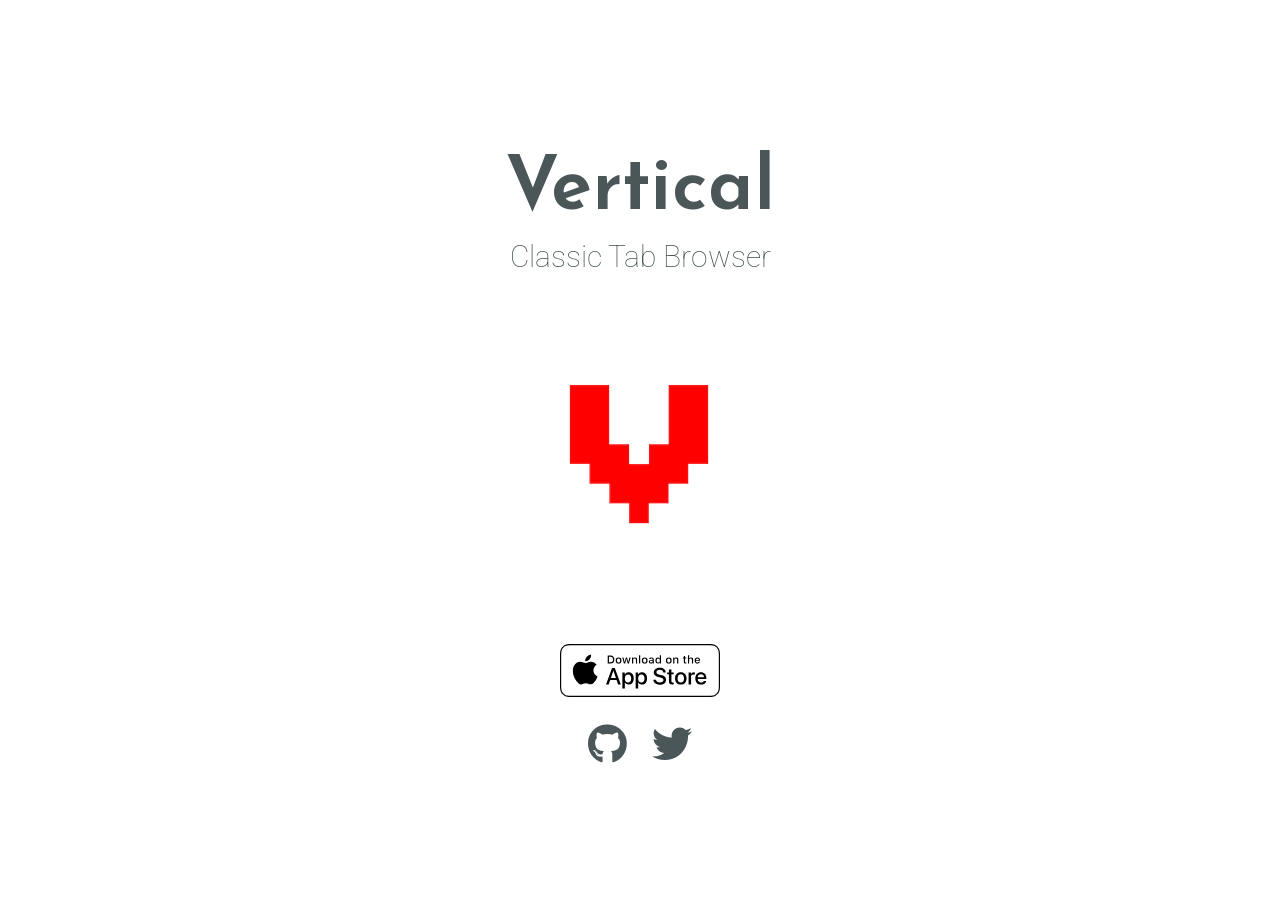
<file: index.html>
<!DOCTYPE html>
<html>
<head>
	<meta charset="utf-8">
	<meta http-equiv="X-UA-Compatible" content="IE=edge">
	<meta name="viewport" content="width=device-width, initial-scale=1.0">

	<title>Vertical</title>

	<link rel="icon" href="favicon.ico" type="image/png" />

	<link href="https://fonts.googleapis.com/css?family=Reem+Kufi|Roboto:300" rel="stylesheet">
	<link href="https://use.fontawesome.com/releases/v5.13.1/css/all.css" rel="stylesheet">
	<link rel="stylesheet" href="css/reset.css">
	<link rel="stylesheet" href="css/styles.css">
	<link rel="stylesheet" href="css/themes/white-grey.css">
</head>
<body>
	<main>
		<div class="intro">Vertical</div>
		<div class="tagline">Classic Tab Browser</div>
                <div class="screenshot">
                    <img src="./icon.png">
                </div>
                <div class="store">
                  <a href="https://apps.apple.com/us/app/vertical-classic-tab-browser/id6758299793">
                    <img src="./Download_on_the_App_Store_Badge_US-UK_RGB_wht_092917.svg">
                  </a>
                </div>
		<!-- Find your icons from here - https://fontawesome.com/icons?d=gallery&s=brands -->
		<div class="icons-social">
			<a target="_blank" href="https://github.com/tnantoka">
        <i class="fab fa-github" aria-hidden="true" title="Github"></i>
        <span class="sr-only">Github</span>
      </a>
      <a target="_blank" href="https://twitter.com/tnantoka">
        <i class="fab fa-twitter" aria-hidden="true" title="Twitter"></i>
        <span class="sr-only">Twitter</span>
      </a>
    </div>
	</main>
</body>
</html>
</file>
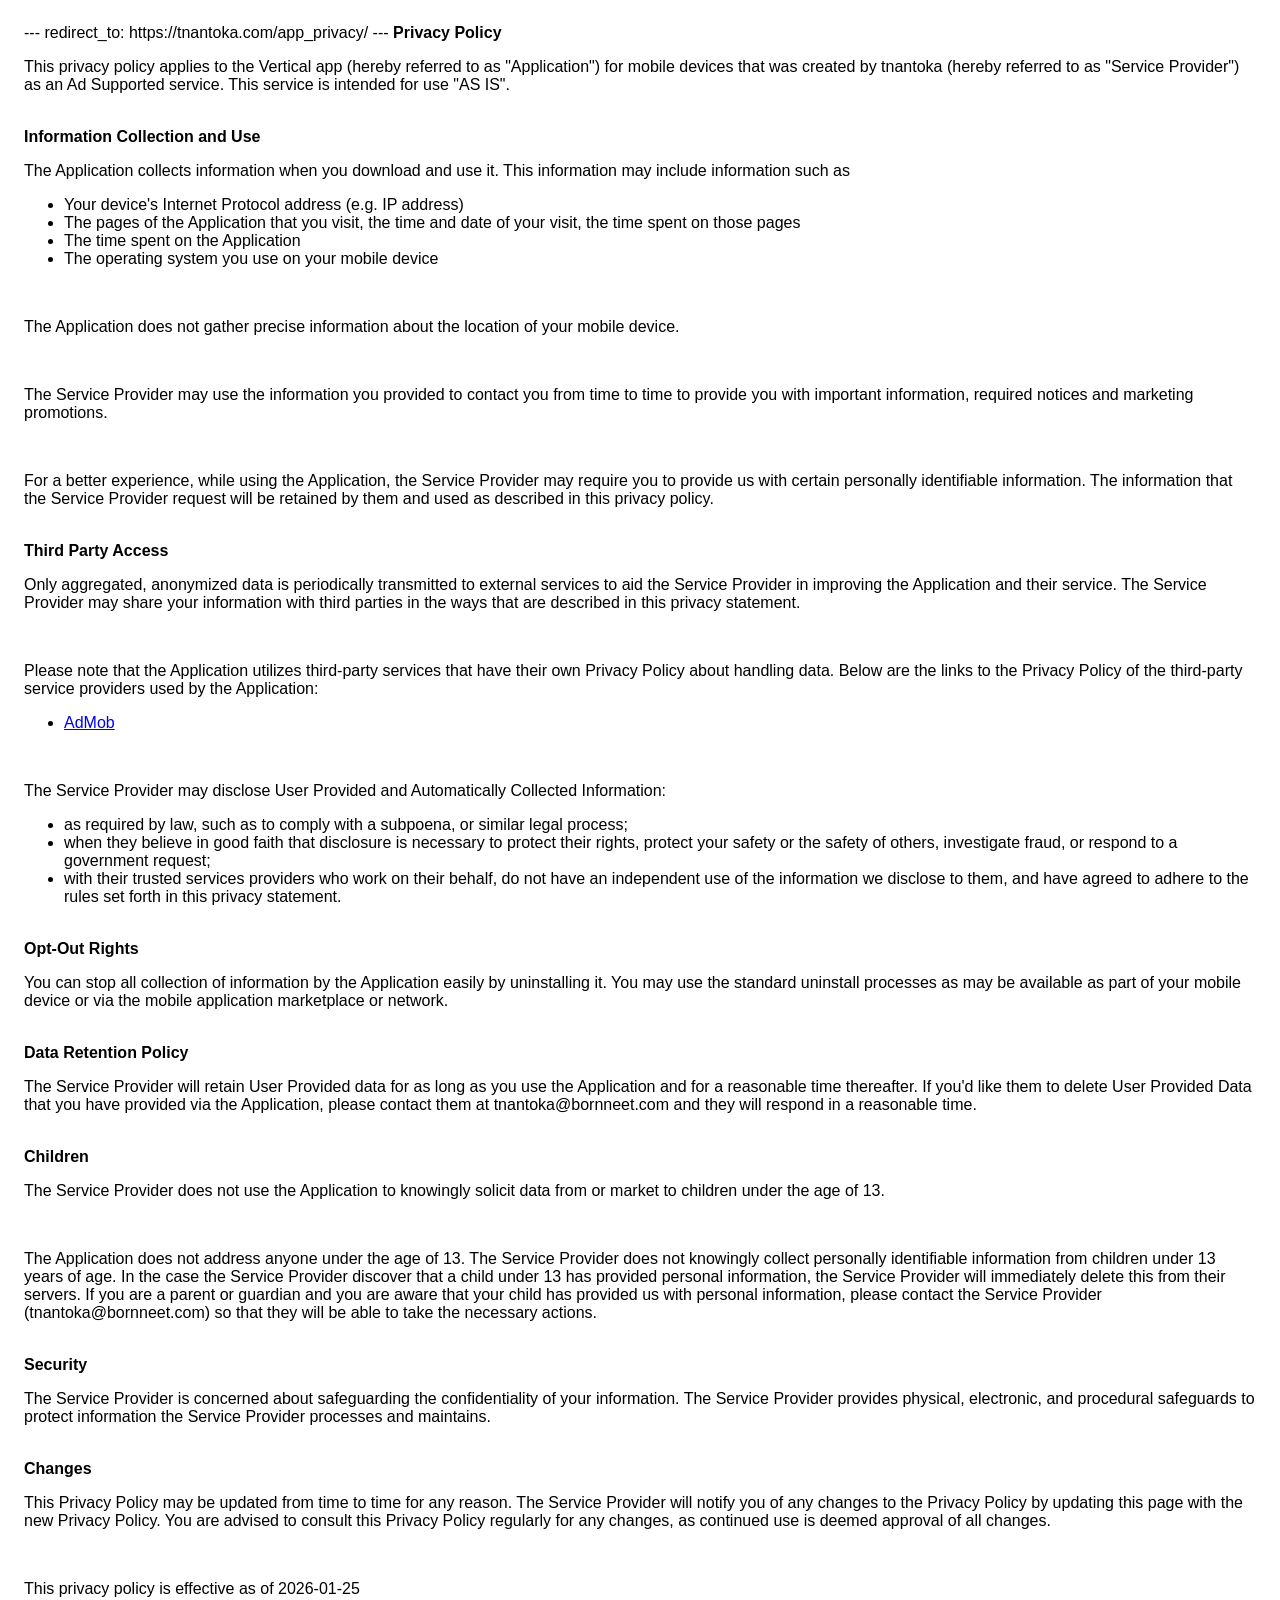
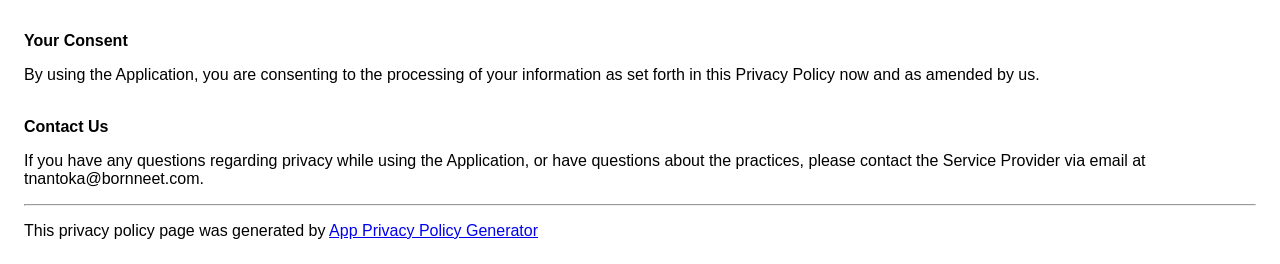
<file: privacy_policy/index.html>
---
redirect_to: https://tnantoka.com/app_privacy/
---
<!DOCTYPE html>
    <html>
    <head>
      <meta charset='utf-8'>
      <meta name='viewport' content='width=device-width'>
      <title>Privacy Policy</title>
      <style> body { font-family: 'Helvetica Neue', Helvetica, Arial, sans-serif; padding:1em; } </style>
    </head>
    <body>
    <strong>Privacy Policy</strong><p>This privacy policy applies to the Vertical app (hereby referred to as "Application") for mobile devices that was created by tnantoka (hereby referred to as "Service Provider") as an Ad Supported service. This service is intended for use "AS IS".</p><br><strong>Information Collection and Use</strong><p>The Application collects information when you download and use it. This information may include information such as </p><ul><li>Your device's Internet Protocol address (e.g. IP address)</li><li>The pages of the Application that you visit, the time and date of your visit, the time spent on those pages</li><li>The time spent on the Application</li><li>The operating system you use on your mobile device</li></ul><p></p><br><p>The Application does not gather precise information about the location of your mobile device.</p><div style="display: none;"><p>The Application collects your device's location, which helps the Service Provider determine your approximate geographical location and make use of in below ways:</p><ul><li>Geolocation Services: The Service Provider utilizes location data to provide features such as personalized content, relevant recommendations, and location-based services.</li><li>Analytics and Improvements: Aggregated and anonymized location data helps the Service Provider to analyze user behavior, identify trends, and improve the overall performance and functionality of the Application.</li><li>Third-Party Services: Periodically, the Service Provider may transmit anonymized location data to external services. These services assist them in enhancing the Application and optimizing their offerings.</li></ul></div><br><p>The Service Provider may use the information you provided to contact you from time to time to provide you with important information, required notices and marketing promotions.</p><br><p>For a better experience, while using the Application, the Service Provider may require you to provide us with certain personally identifiable information. The information that the Service Provider request will be retained by them and used as described in this privacy policy.</p><br><strong>Third Party Access</strong><p>Only aggregated, anonymized data is periodically transmitted to external services to aid the Service Provider in improving the Application and their service. The Service Provider may share your information with third parties in the ways that are described in this privacy statement.</p><div><br><p>Please note that the Application utilizes third-party services that have their own Privacy Policy about handling data. Below are the links to the Privacy Policy of the third-party service providers used by the Application:</p><ul><li><a href="https://support.google.com/admob/answer/6128543?hl=en" target="_blank" rel="noopener noreferrer">AdMob</a></li></ul></div><br><p>The Service Provider may disclose User Provided and Automatically Collected Information:</p><ul><li>as required by law, such as to comply with a subpoena, or similar legal process;</li><li>when they believe in good faith that disclosure is necessary to protect their rights, protect your safety or the safety of others, investigate fraud, or respond to a government request;</li><li>with their trusted services providers who work on their behalf, do not have an independent use of the information we disclose to them, and have agreed to adhere to the rules set forth in this privacy statement.</li></ul><p></p><br><!----><strong>Opt-Out Rights</strong><p>You can stop all collection of information by the Application easily by uninstalling it. You may use the standard uninstall processes as may be available as part of your mobile device or via the mobile application marketplace or network.</p><br><strong>Data Retention Policy</strong><p>The Service Provider will retain User Provided data for as long as you use the Application and for a reasonable time thereafter. If you'd like them to delete User Provided Data that you have provided via the Application, please contact them at tnantoka@bornneet.com and they will respond in a reasonable time.</p><br><strong>Children</strong><p>The Service Provider does not use the Application to knowingly solicit data from or market to children under the age of 13.</p><div><br><p>The Application does not address anyone under the age of 13. The Service Provider does not knowingly collect personally identifiable information from children under 13 years of age. In the case the Service Provider discover that a child under 13 has provided personal information, the Service Provider will immediately delete this from their servers. If you are a parent or guardian and you are aware that your child has provided us with personal information, please contact the Service Provider (tnantoka@bornneet.com) so that they will be able to take the necessary actions.</p></div><!----><br><strong>Security</strong><p>The Service Provider is concerned about safeguarding the confidentiality of your information. The Service Provider provides physical, electronic, and procedural safeguards to protect information the Service Provider processes and maintains.</p><br><strong>Changes</strong><p>This Privacy Policy may be updated from time to time for any reason. The Service Provider will notify you of any changes to the Privacy Policy by updating this page with the new Privacy Policy. You are advised to consult this Privacy Policy regularly for any changes, as continued use is deemed approval of all changes.</p><br><p>This privacy policy is effective as of 2026-01-25</p><br><strong>Your Consent</strong><p>By using the Application, you are consenting to the processing of your information as set forth in this Privacy Policy now and as amended by us.</p><br><strong>Contact Us</strong><p>If you have any questions regarding privacy while using the Application, or have questions about the practices, please contact the Service Provider via email at tnantoka@bornneet.com.</p><hr><p>This privacy policy page was generated by <a href="https://app-privacy-policy-generator.nisrulz.com/" target="_blank" rel="noopener noreferrer">App Privacy Policy Generator</a></p>
    </body>
    </html>
</file>
<file: css/styles.css>
/* Typography */

html {
	font-family: 'Roboto', sans-serif;
}

@media (min-width: 576px) {
	html {
		font-size: 14px;
	}
}

@media (min-width: 768px) {
	html {
		font-size: 16px;
	}
}

@media (min-width: 992px) {
	html {
		font-size: 18px;
	}
}

@media (min-width: 1200px) {
	html {
		font-size: 20px;
	}
}

.icons-social i {
	font-size: 2em;
}

/* Custom Styles */

main {
	display: flex;
	flex-direction: column;
	min-height: 100vh;
	justify-content: center;
	padding: 0 30px;
	text-align: center;
}

main > .intro {
	font-family: 'Reem Kufi', sans-serif;
	font-size: 3.75em;
	font-weight: 600;
}

main > .tagline {
	font-size: 1.5rem;
	margin-bottom: 1.5rem;
	font-weight: 100;
}

.icons-social i {
	padding: 10px;
}

.icons-social a {
  text-decoration: none;
}

.devto {
	margin-bottom: -0.20rem;
}

.devto svg {
	margin-bottom: -0.20rem;
	margin-left: 0.675rem;;
	width: 2.65rem;
	height: 2.65rem;
}

.store {
  margin-bottom: 0.6rem;
}

.store img {
  width: 160px;
}

.screenshot {
  width: 300px;
  height: 300px;
  overflow: hidden;
  margin: 0 auto 2rem;
}

.screenshot img {
  width: 100%;
  height: 100%;
  object-fit: cover;
  object-position: center;
}
</file>
<file: css/themes/white-grey.css>
/* Theme */

main {
	color: #4B5658;
}

.icons-social a {
	color: #4B5658;
}

.icons-social a svg path{
	fill: #4B5658;
}
</file>
